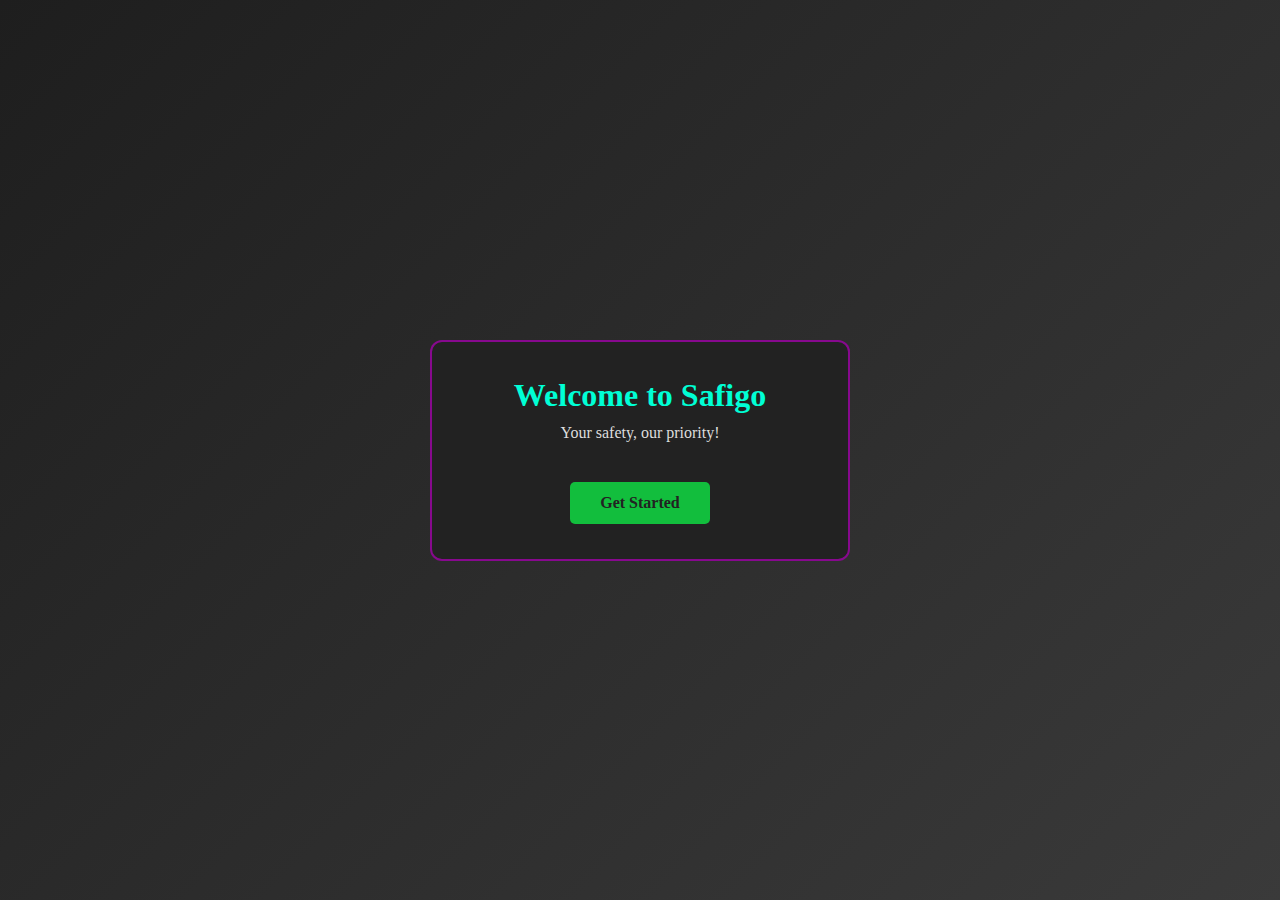
<file: index.html>
<!DOCTYPE html>
<html lang="en">
<head>
    
    <meta charset="UTF-8">
    <meta name="viewport" content="width=device-width, initial-scale=1.0">
    <title>Safigo - Welcome</title>
    <link rel="stylesheet" href="styles.css">
    
</head>
<body>
    <div class="opening-container">
        <div class="welcome-box">
            <h1>Welcome to Safigo</h1>
            <p>Your safety, our priority!</p>
            <!-- <img src="project/safigo.jpg" alt="Women's Safety" class="safety-image"> -->
            <a href="login1.html" class="get-started-btn">Get Started</a>
        </div> 
    </div>
    
</body>
<script type="module" src="api.js"></script>
<script type="module" src="script.js"></script>
<style>
.background {
   background-image:  "project/safigo.jpg";
   background-size: contain;
   background-repeat: no-repeat;
   width: 200px;
   height: 200px;
}
</style>
</html>
</file>
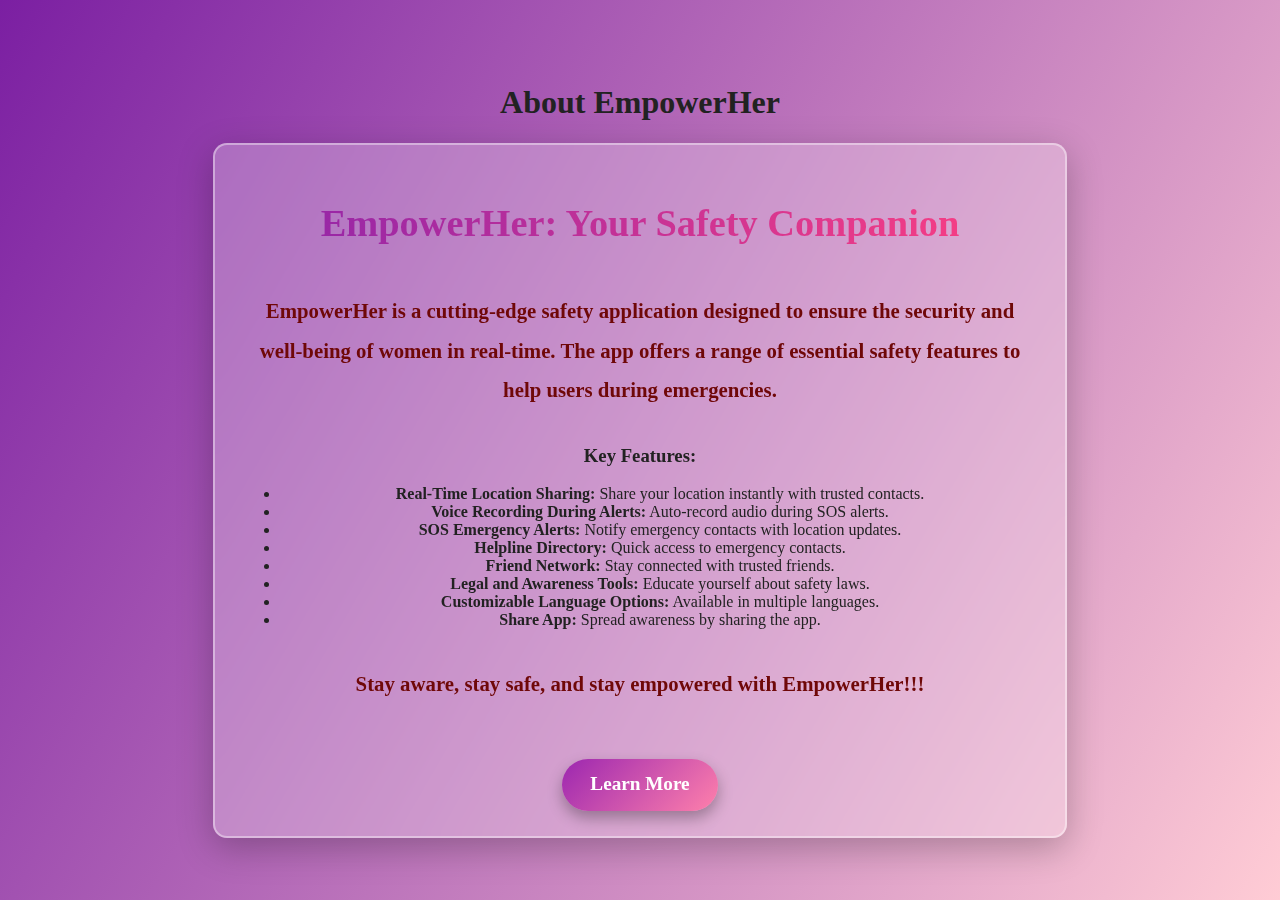
<file: about.html>
<!DOCTYPE html>
<html lang="en">
<head>
    <meta charset="UTF-8">
    <meta name="viewport" content="width=device-width, initial-scale=1.0">
    <title>About Safigo</title>
    <link rel="stylesheet" href="styleforabout.css"> <!-- Link to the external CSS file -->
</head>
<body>

    <!-- Header -->
    <header class="header">
        <h1>About EmpowerHer</h1>
    </header>

    <!-- About Content -->
    <section class="about-container">
        <h2>EmpowerHer: Your Safety Companion</h2>
        <p class="block-text">EmpowerHer is a cutting-edge safety application designed to ensure the security and well-being of women in real-time. The app offers a range of essential safety features to help users during emergencies.</p>

        <h3>Key Features:</h3>
        <ul>
            <li><strong>Real-Time Location Sharing:</strong> Share your location instantly with trusted contacts.</li>
            <li><strong>Voice Recording During Alerts:</strong> Auto-record audio during SOS alerts.</li>
            <li><strong>SOS Emergency Alerts:</strong> Notify emergency contacts with location updates.</li>
            <li><strong>Helpline Directory:</strong> Quick access to emergency contacts.</li>
            <li><strong>Friend Network:</strong> Stay connected with trusted friends.</li>
            <li><strong>Legal and Awareness Tools:</strong> Educate yourself about safety laws.</li>
            <li><strong>Customizable Language Options:</strong> Available in multiple languages.</li>
            <li><strong>Share App:</strong> Spread awareness by sharing the app.</li>
        </ul>

        <p class="block-text"><strong>Stay aware, stay safe, and stay empowered with EmpowerHer!!!</strong></p>

        <button class="button">Learn More</button>
    </section>

  

</body>
</html>
</file>
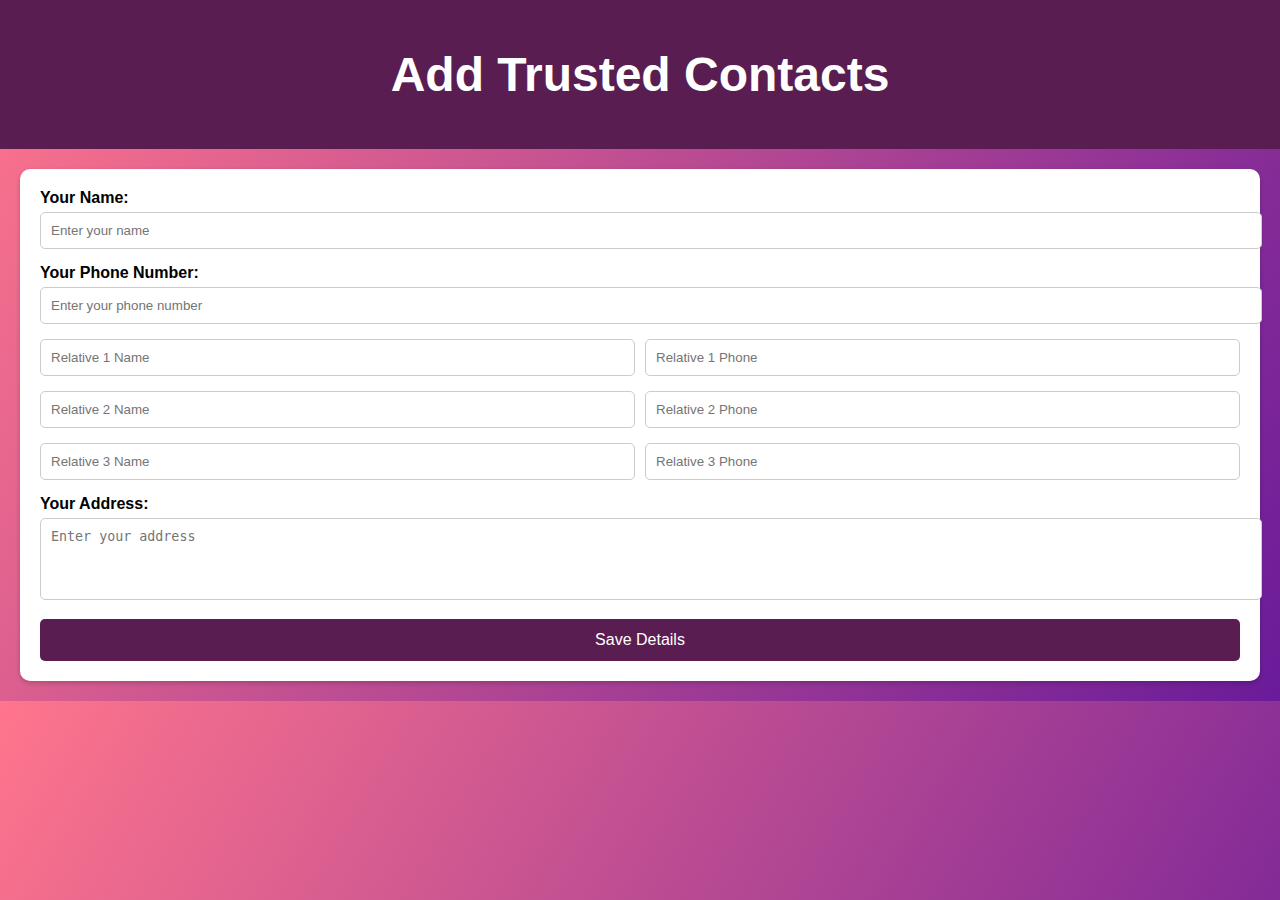
<file: addcontact.html>
<!DOCTYPE html>
<html lang="en">
<head>
    <meta charset="UTF-8">
    <meta name="viewport" content="width=device-width, initial-scale=1.0">
    <title>Safigo - Add Trusted Contacts</title>
    <link rel="stylesheet" href="styleformain.css">
    <style>
        body {
            font-family: Arial, sans-serif;
            margin: 0;
            padding: 0;
            background-color: #f8f8f8;
        }

        .header {
            background: #5a1d51;
            color: white;
            padding: 15px;
            text-align: center;
        }

        .container {
            padding: 20px;
        }

        form {
            background: white;
            padding: 20px;
            border-radius: 10px;
            box-shadow: 0px 2px 5px rgba(0, 0, 0, 0.2);
        }

        label {
            display: block;
            margin-bottom: 5px;
            font-weight: bold;
        }

        input, textarea {
            width: 100%;
            padding: 10px;
            margin-bottom: 15px;
            border: 1px solid #ccc;
            border-radius: 5px;
        }

        .relative-group {
            display: flex;
            gap: 10px;
        }

        .relative-group input {
            flex: 1;
        }

        textarea {
            resize: none;
        }

        button {
            width: 100%;
            padding: 12px;
            background-color: #5a1d51;
            color: white;
            border: none;
            border-radius: 5px;
            font-size: 16px;
            cursor: pointer;
        }

        button:hover {
            background-color: #471240;
        }
    </style>
</head>
<body>

    <!-- Header -->
    <div class="header">
        <h1>Add Trusted Contacts</h1>
    </div>

    <!-- Form Section -->
    <div class="container">
        <form id="friendsForm" autocomplete="off" onsubmit="saveDetails(event)">
            <label for="userName">Your Name:</label>
            <input type="text" id="userName" placeholder="Enter your name" required>

            <label for="userPhone">Your Phone Number:</label>
            <input type="tel" id="userPhone" placeholder="Enter your phone number" required>

            <!-- Relative 1 -->
            <div class="relative-group">
                <input type="text" id="relative1" placeholder="Relative 1 Name" required>
                <input type="tel" id="relative1Phone" placeholder="Relative 1 Phone" required>
            </div>

            <!-- Relative 2 -->
            <div class="relative-group">
                <input type="text" id="relative2" placeholder="Relative 2 Name" required>
                <input type="tel" id="relative2Phone" placeholder="Relative 2 Phone" required>
            </div>

            <!-- Relative 3 -->
            <div class="relative-group">
                <input type="text" id="relative3" placeholder="Relative 3 Name" required>
                <input type="tel" id="relative3Phone" placeholder="Relative 3 Phone" required>
            </div>

            <!-- Address -->
            <label for="address">Your Address:</label>
            <textarea id="address" rows="4" placeholder="Enter your address" required></textarea>

            <button type="submit">Save Details</button>
        </form>
    </div>

    <script>
        function saveDetails(event) {
            event.preventDefault();

            // Get form values
            const userName = document.getElementById('userName').value.trim();
            const userPhone = document.getElementById('userPhone').value.trim();
            const address = document.getElementById('address').value.trim();

            if (!userName || !userPhone || !address) {
                alert("Please fill in all details.");
                return;
            }

            // Collect relatives' data
            let relatives = [];
            for (let i = 1; i <= 3; i++) {
                const name = document.getElementById(`relative${i}`).value.trim();
                const phone = document.getElementById(`relative${i}Phone`).value.trim();

                if (name && phone) {
                    relatives.push({ name, phone });
                }
            }

            // Save all details in localStorage
            let friends = JSON.parse(localStorage.getItem("friends")) || [];

            let newEntry = {
                userName,
                userPhone,
                relatives,
                address
            };

            friends.push(newEntry);
            localStorage.setItem("friends", JSON.stringify(friends));

            alert("Details saved successfully!");
            window.location.href = "friends.html"; // Redirect to Friends List Page
        }
    </script>

</body>
</html>
</file>
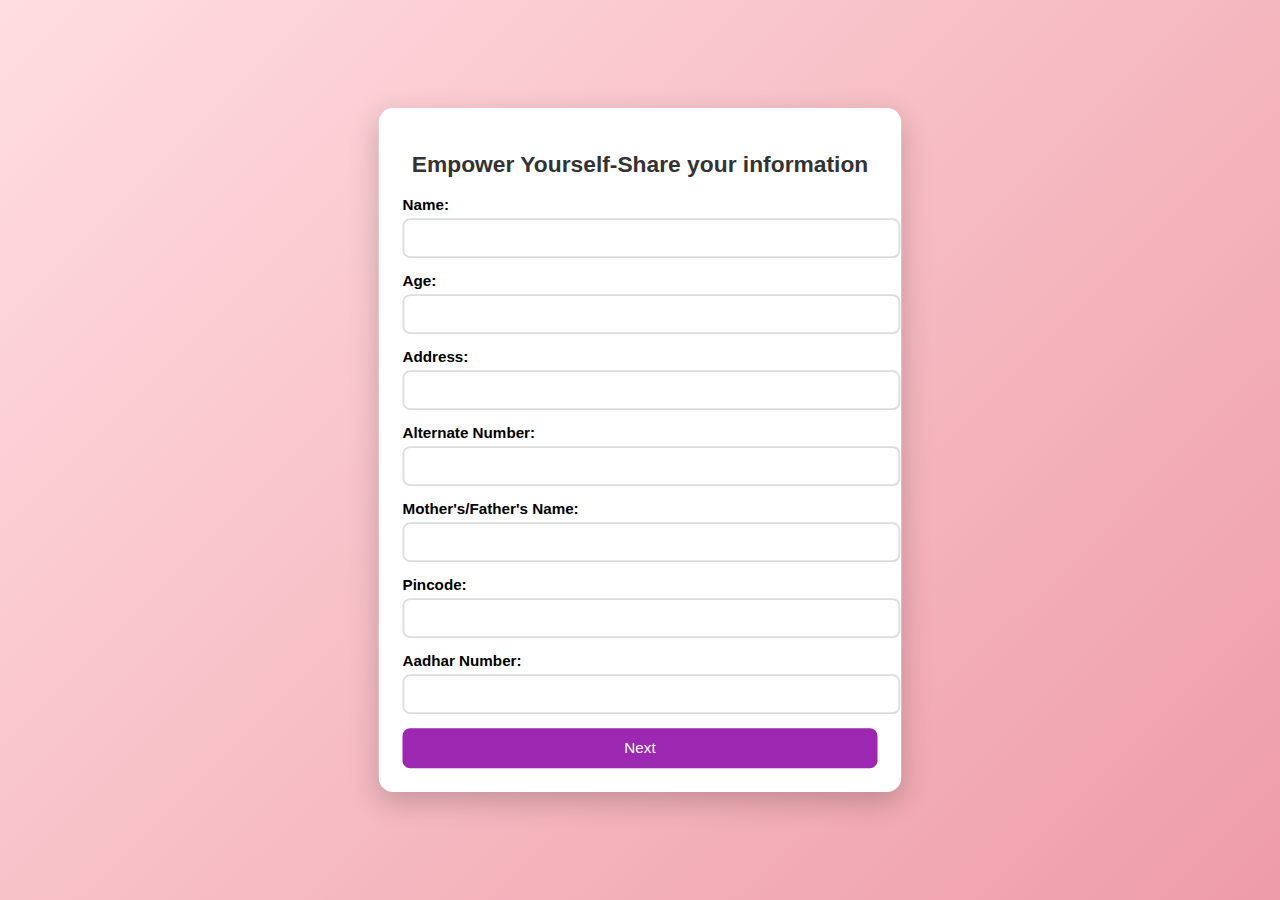
<file: details.html>
<!DOCTYPE html>
<html lang="en">
<head>
    <meta charset="UTF-8">
    <meta name="viewport" content="width=device-width, initial-scale=1.0">
    <title>Details - Safigo</title>
    <style>
        /* Styling for Details Page */
        body {
            background: linear-gradient(135deg, #ffdde1, #ee9ca7);
            display: flex;
            justify-content: center;
            align-items: center;
            height: 100vh;
            font-family: Arial, sans-serif;
            margin: 0;
        }

        .details-container {
            background: white;
            padding: 25px;
            border-radius: 15px;
            box-shadow: 0 10px 30px rgba(0, 0, 0, 0.2);
            width: 100%;
            max-width: 500px; /* Ensures proper alignment */
            animation: fadeIn 1s ease-in-out;
            transform: scale(0.95);
            transition: transform 0.3s ease-in-out;
        }

        .details-container:hover {
            transform: scale(1);
        }

        @keyframes fadeIn {
            from {
                opacity: 0;
                transform: translateY(-20px);
            }
            to {
                opacity: 1;
                transform: translateY(0);
            }
        }

        h2 {
            text-align: center;
            color: #333;
            margin-bottom: 20px;
        }

        .form-group {
            margin-bottom: 15px;
        }

        label {
            display: block;
            font-weight: bold;
            margin-bottom: 5px;
        }

        input {
            width: 100%;
            padding: 10px; /* Improved input field spacing */
            border: 2px solid #ddd;
            border-radius: 8px; /* Adds rounded corners */
            font-size: 16px;
            transition: 0.3s;
        }

        input:focus {
            border-color: #ee9ca7;
            box-shadow: 0 0 8px rgba(238, 156, 167, 0.5);
        }

        .submit-btn {
            width: 100%;
            background-color: #9c27b0; /* Violet shade matching the Register button */
            color: white;
            padding: 12px;
            border: none;
            border-radius: 8px;
            cursor: pointer;
            font-size: 16px;
            transition: 0.3s;
            position: relative;
            overflow: hidden;
        }

        .submit-btn:hover {
            background-color: #541b6d; /* Darker shade for hover effect */
        }

        .submit-btn::after {
            content: '';
            position: absolute;
            width: 100%;
            height: 100%;
            background: rgba(255, 255, 255, 0.2);
            top: 0;
            left: -100%;
            transition: 0.5s;
        }

        .submit-btn:hover::after {
            left: 100%;
        }

        /* Responsive Design */
        @media (max-width: 768px) {
            .details-container {
                padding: 20px;
            }

            input {
                font-size: 14px; /* Adjusts font size for smaller screens */
            }
        }
    </style>
</head>
<body>
    <div class="details-container">
        <h2>Empower Yourself-Share your information</h2>
        <form action="main.html" method="post">
            <div class="form-group">
                <label for="name">Name:</label>
                <input type="text" id="name" name="name" required>
            </div>
            <div class="form-group">
                <label for="age">Age:</label>
                <input type="number" id="age" name="age" required>
            </div>
            <div class="form-group">
                <label for="address">Address:</label>
                <input type="text" id="address" name="address" required>
            </div>
            <div class="form-group">
                <label for="alt-number">Alternate Number:</label>
                <input type="tel" id="alt-number" name="alt-number" required>
            </div>
            <div class="form-group">
                <label for="parent-name">Mother's/Father's Name:</label>
                <input type="text" id="parent-name" name="parent-name" required>
            </div>
            <div class="form-group">
                <label for="pincode">Pincode:</label>
                <input type="text" id="pincode" name="pincode" required>
            </div>
            <div class="form-group">
                <label for="aadhar">Aadhar Number:</label>
                <input type="text" id="aadhar" name="aadhar" required>
            </div>
            <button type="submit" class="submit-btn">Next</button>
        </form>
    </div>
</body>
</html>
</file>
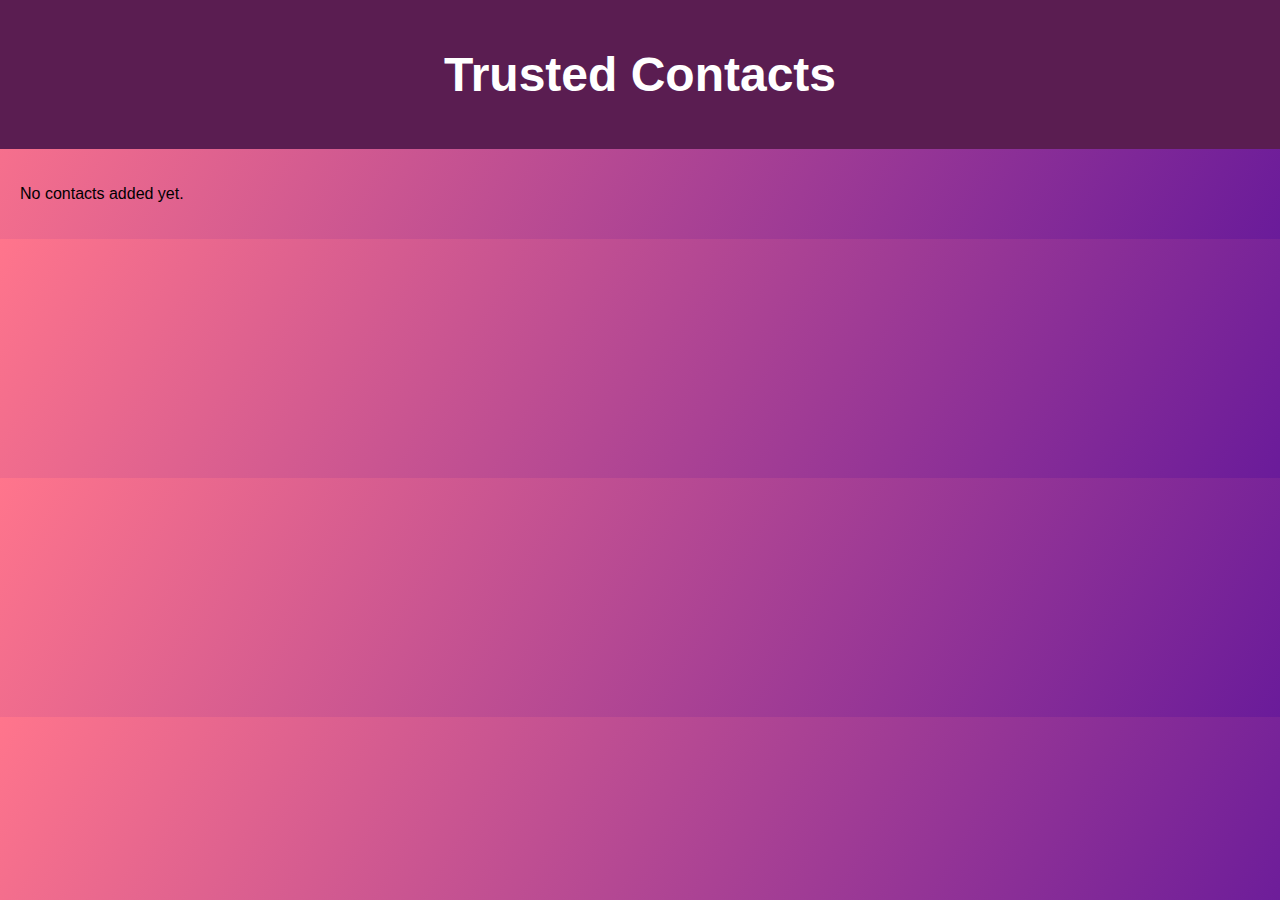
<file: friends.html>
<!DOCTYPE html>
<html lang="en">
<head>
    <meta charset="UTF-8">
    <meta name="viewport" content="width=device-width, initial-scale=1.0">
    <title>Safigo - Trusted Contacts</title>
    <link rel="stylesheet" href="styleformain.css">
    <style>
        body {
            font-family: Arial, sans-serif;
            margin: 0;
            padding: 0;
            background-color: #f8f8f8;
        }

        .header {
            background: #5a1d51;
            color: white;
            padding: 15px;
            text-align: center;
        }

        .container {
            padding: 20px;
        }

        .contact-card {
            background: white;
            padding: 15px;
            border-radius: 10px;
            margin-bottom: 10px;
            box-shadow: 0px 2px 5px rgba(0, 0, 0, 0.2);
        }
    </style>
</head>
<body>

    <div class="header">
        <h1>Trusted Contacts</h1>
    </div>

    <div class="container" id="contactsList">
        <p>Loading contacts...</p>
    </div>

    <script>
        function loadContacts() {
            let friends = JSON.parse(localStorage.getItem("friends")) || [];

            let contactsList = document.getElementById("contactsList");
            contactsList.innerHTML = "";

            if (friends.length === 0) {
                contactsList.innerHTML = "<p>No contacts added yet.</p>";
                return;
            }

            friends.forEach((friend, index) => {
                let contactCard = document.createElement("div");
                contactCard.classList.add("contact-card");
                contactCard.innerHTML = `
                    <h3>${friend.userName}</h3>
                    <p><strong>Phone:</strong> ${friend.userPhone}</p>
                    <p><strong>Address:</strong> ${friend.address}</p>
                    <h4>Relatives:</h4>
                    <ul>
                        ${friend.relatives.map(rel => `<li>${rel.name} - ${rel.phone}</li>`).join("")}
                    </ul>
                `;
                contactsList.appendChild(contactCard);
            });
        }

        window.onload = loadContacts;
    </script>

</body>
</html>
</file>
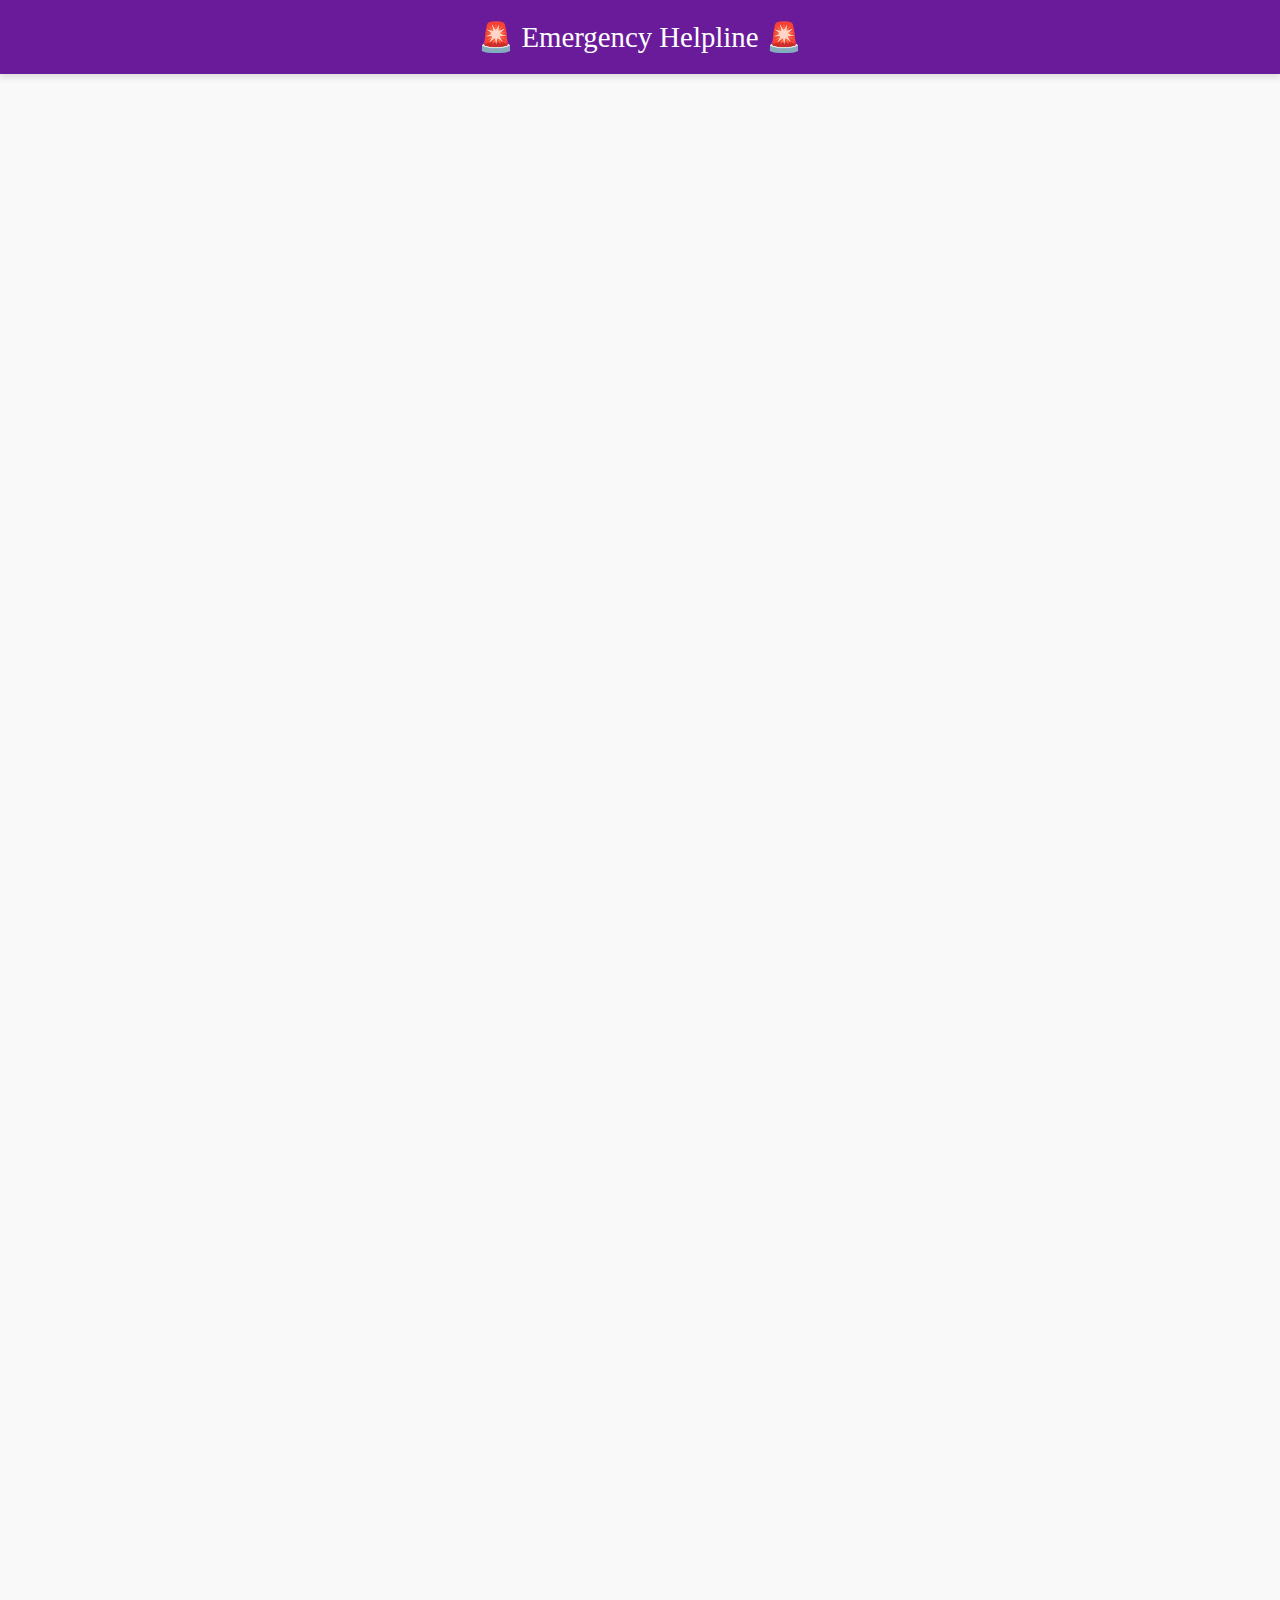
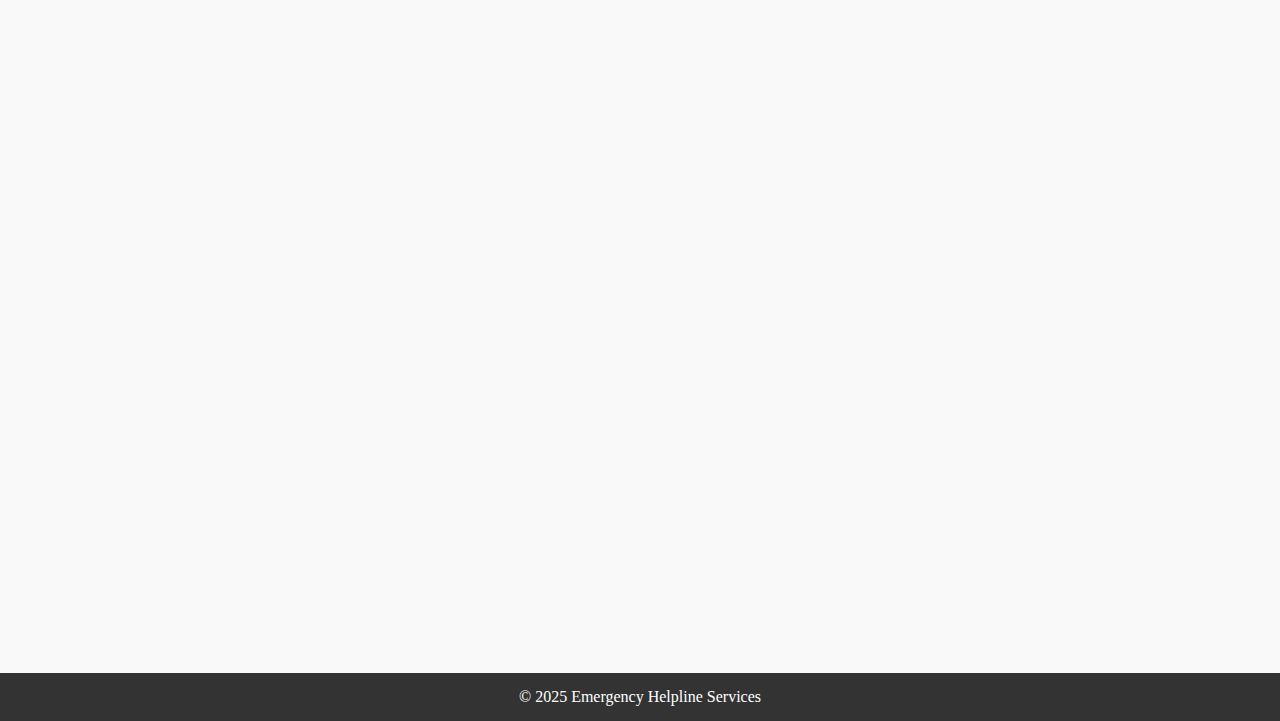
<file: helpline.html>
<!DOCTYPE html>
<html lang="en">
<head>
    <meta charset="UTF-8">
    <meta name="viewport" content="width=device-width, initial-scale=1.0">
    <title>Emergency Helpline</title>
    <link rel="stylesheet" href="stylesforhelpline.css">
</head>
<body>

    <div class="header">🚨 Emergency Helpline 🚨</div>

    <div class="helpline-container">
        <div class="helpline-card">
            <h2 class="helpline-title">💻 Cyber Crime Helpline</h2>
            <p class="helpline-description">Call **1930** to report cybercrime, online harassment, or fraud.</p>
            <a href="tel:1930" class="call-button">Call Now</a>
        </div>

        <div class="helpline-card">
            <h2 class="helpline-title">🚔 Tamil Nadu Police Helpline</h2>
            <p class="helpline-description">Call **112** for immediate police assistance in Tamil Nadu.</p>
            <a href="tel:112" class="call-button">Call Now</a>
        </div>

        <div class="helpline-card">
            <h2 class="helpline-title">🚺 Women Safety Helpline</h2>
            <p class="helpline-description">Call **181** for support in cases of violence or harassment.</p>
            <a href="tel:181" class="call-button">Call Now</a>
        </div>

        <div class="helpline-card">
            <h2 class="helpline-title">👶 Child Helpline</h2>
            <p class="helpline-description">Call **1098** for assistance and protection of children in distress.</p>
            <a href="tel:1098" class="call-button">Call Now</a>
        </div>

        <div class="helpline-card">
            <h2 class="helpline-title">👮 Women Police Helpline</h2>
            <p class="helpline-description">Call **1253** to connect with Tamil Nadu Women Police.</p>
            <a href="tel:1253" class="call-button">Call Now</a>
        </div>

        <div class="helpline-card">
            <h2 class="helpline-title">📞 Women Rights Helpline</h2>
            <p class="helpline-description">Call **044-28592652** for the Tamil Nadu State Commission for Women.</p>
            <a href="tel:04428592652" class="call-button">Call Now</a>
        </div>

        <div class="helpline-card">
            <h2 class="helpline-title">🌙 Night Safety Helpline</h2>
            <p class="helpline-description">Call **112** for night-time safety assistance for women travelers.</p>
            <a href="tel:112" class="call-button">Call Now</a>
        </div>

        <div class="helpline-card">
            <h2 class="helpline-title">👴 Senior Citizen Helpline</h2>
            <p class="helpline-description">Call **14567** for safety and emergency support for senior citizens.</p>
            <a href="tel:14567" class="call-button">Call Now</a>
        </div>

        <div class="helpline-card">
            <h2 class="helpline-title">⚖️ Legal Aid Helpline</h2>
            <p class="helpline-description">Call **15100** for free legal aid and advice in Tamil Nadu.</p>
            <a href="tel:15100" class="call-button">Call Now</a>
        </div>

        <div class="helpline-card">
            <h2 class="helpline-title">🇮🇳 All-India Women Helpline</h2>
            <p class="helpline-description">Call **1091** for women safety concerns nationwide.</p>
            <a href="tel:1091" class="call-button">Call Now</a>
        </div>
    </div>

    <div class="footer">
        &copy; 2025 Emergency Helpline Services
    </div>

</body>
</html>
</file>
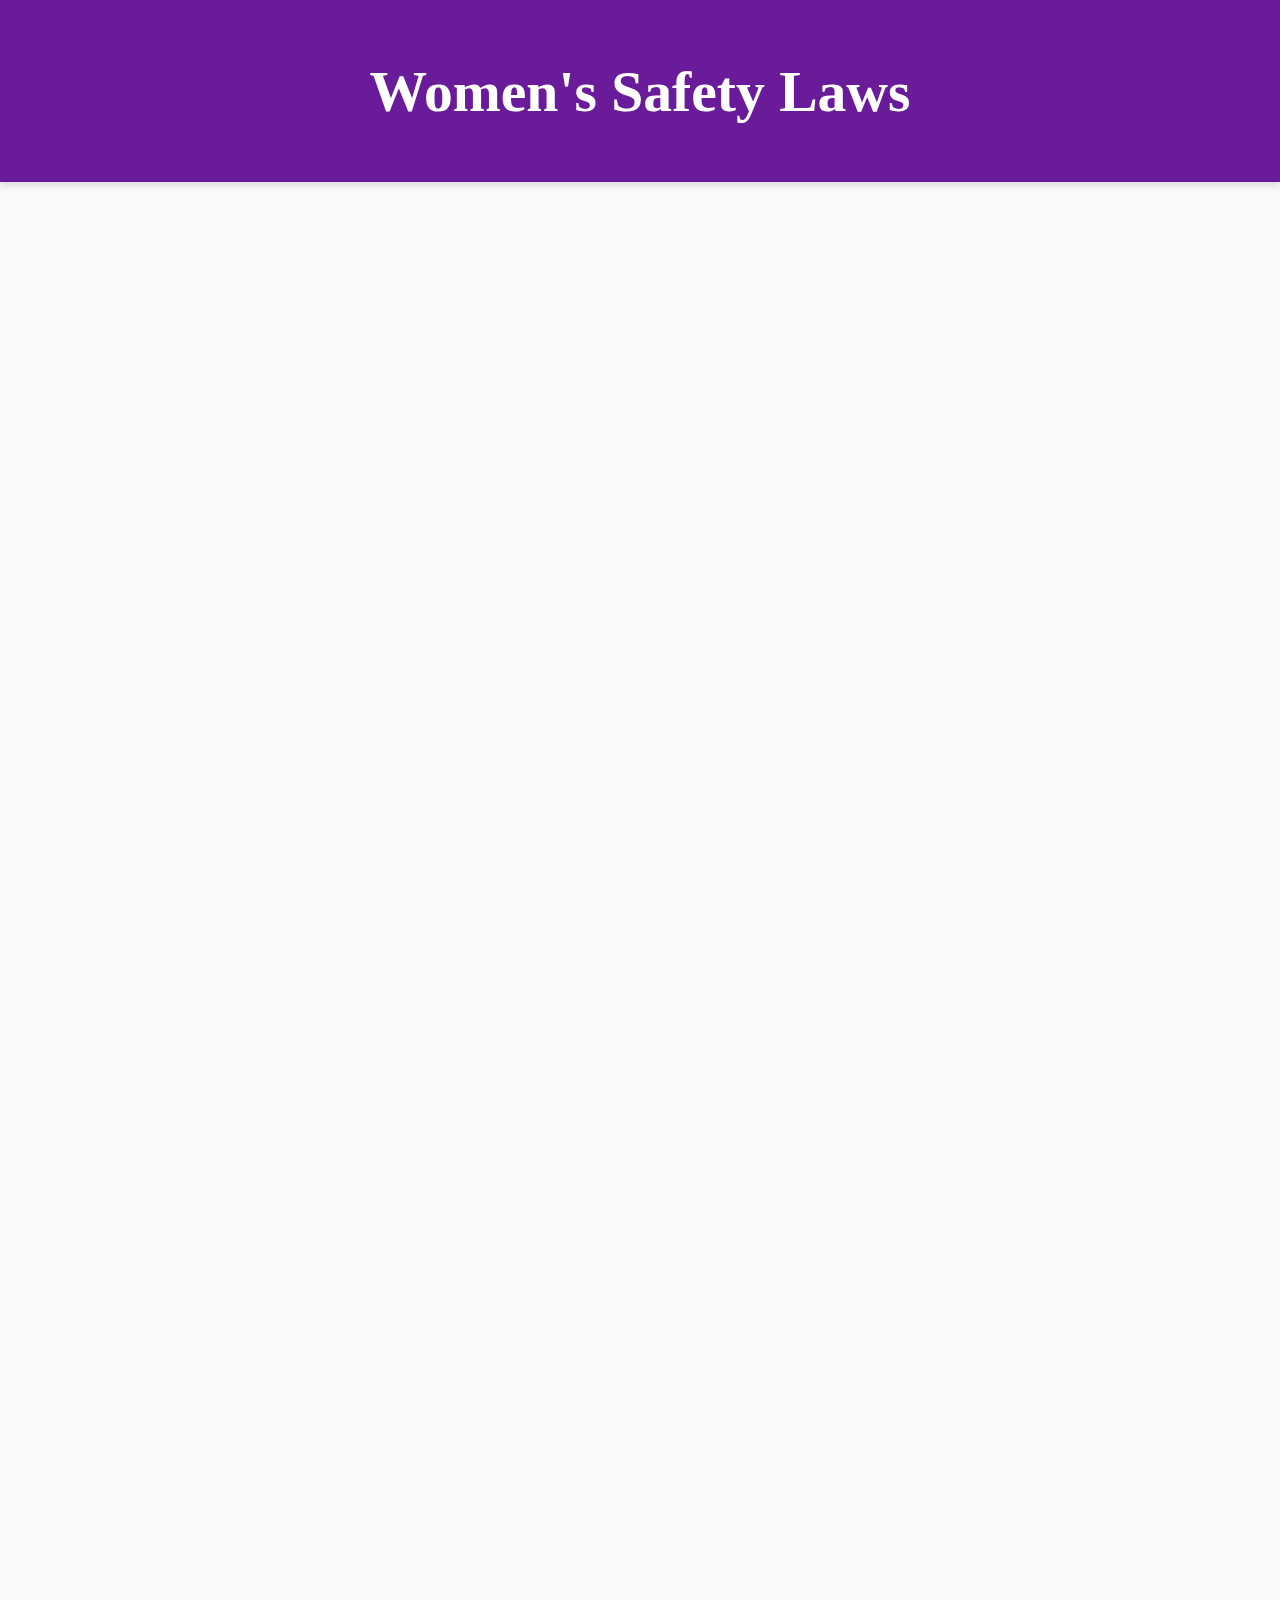
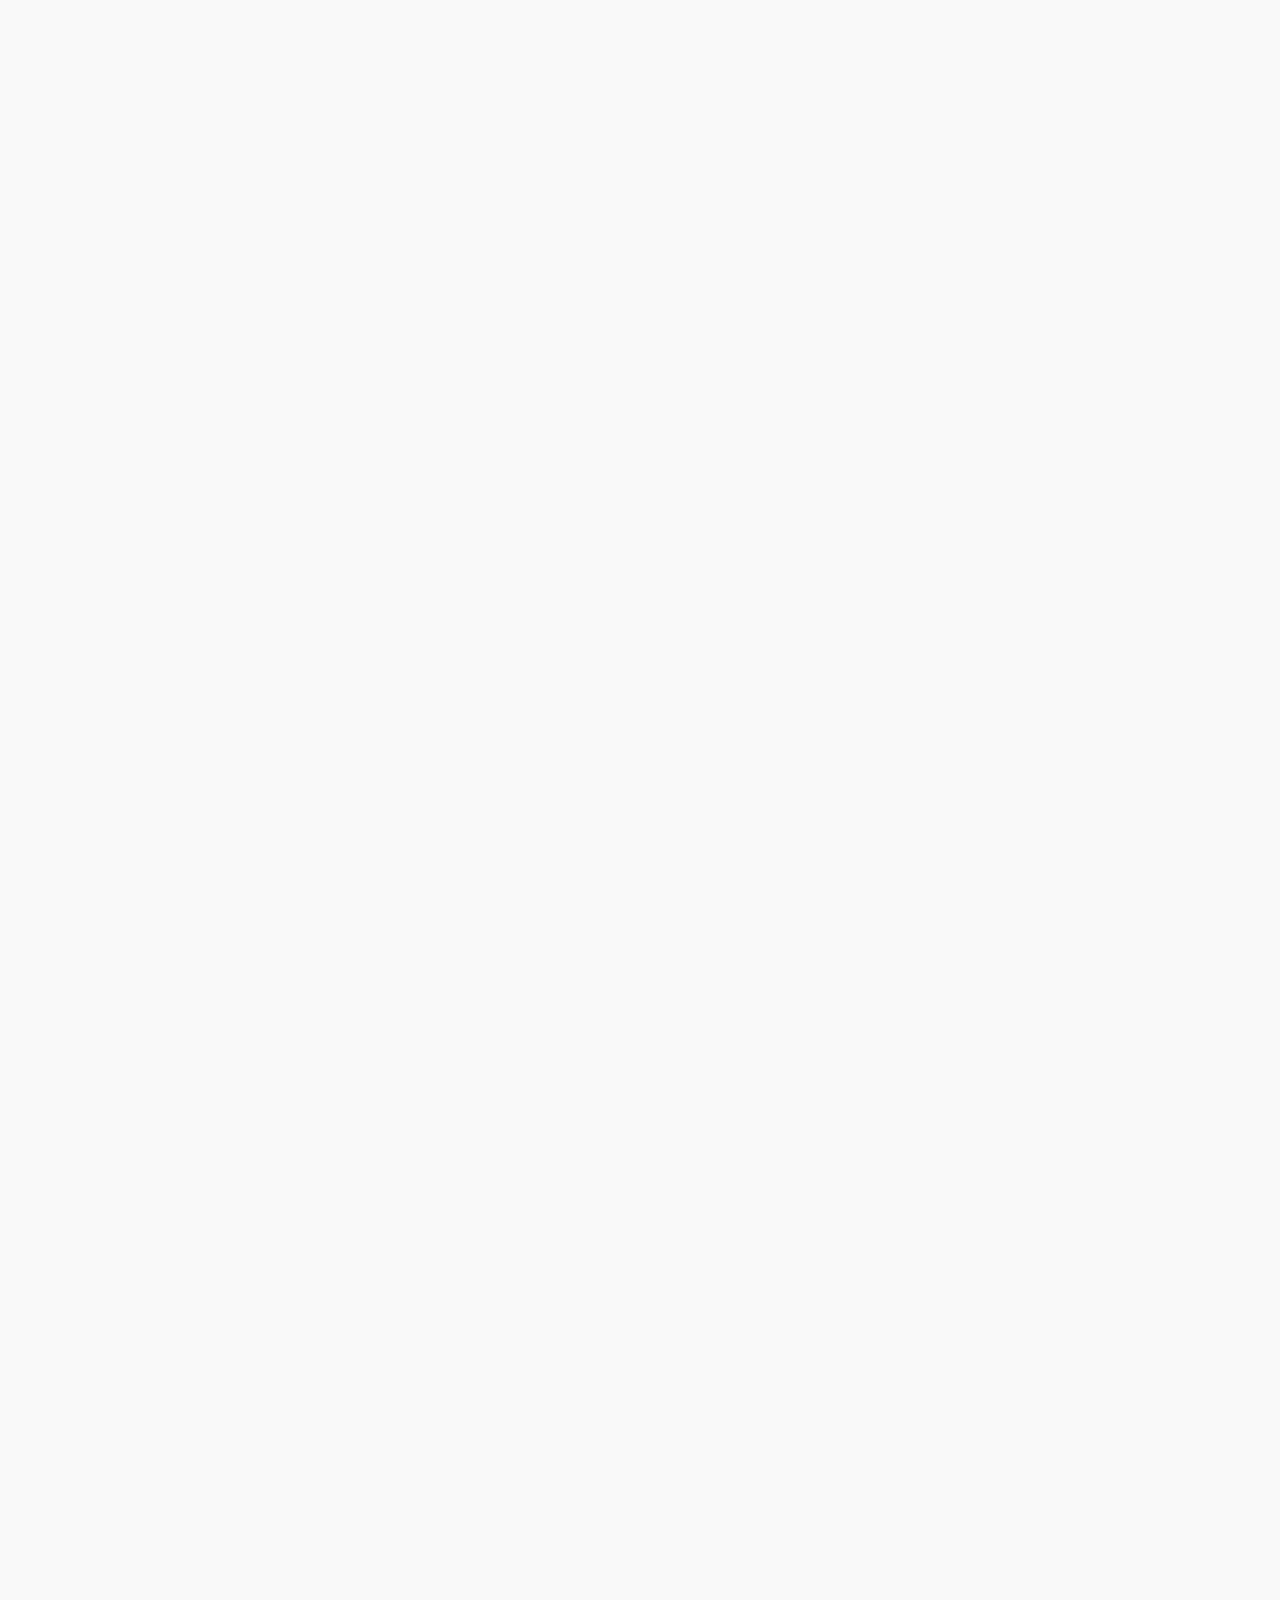
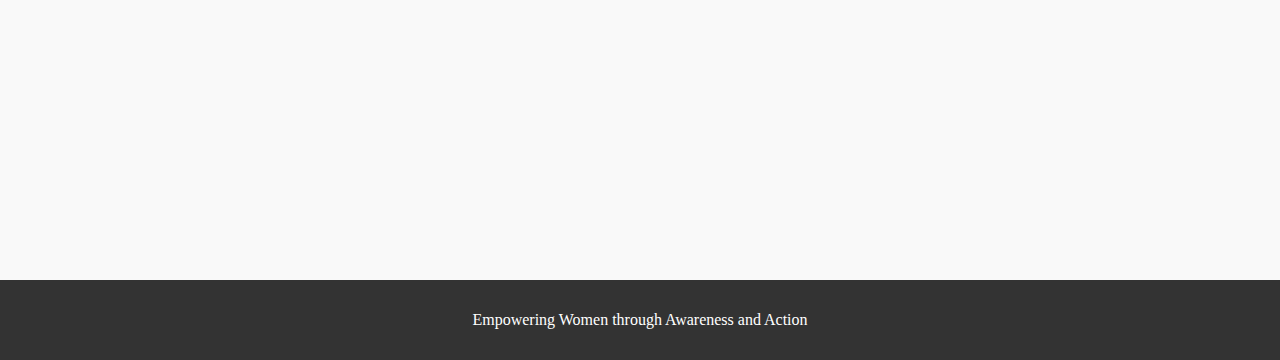
<file: laws.html>
<!DOCTYPE html>
<html lang="en">
<head>
    <meta charset="UTF-8">
    <meta name="viewport" content="width=device-width, initial-scale=1.0">
    <title>Women's Safety Laws</title>
    <link rel="stylesheet" href="stylesforlaw.css">
</head>
<body>
    <header class="header">
        <h1>Women's Safety Laws</h1>
    </header>

    <section class="laws-container">
        <div class="law-card">
            <h2 class="law-title">1. Protection of Women from Domestic Violence Act (2005)</h2>
            <p class="law-description">This law protects women from abuse at home. It ensures women can get protection orders. They have the right to stay safe in their homes.</p>
        </div>
        <div class="law-card">
            <h2 class="law-title">2. Sexual Harassment of Women at Workplace Act (2013)</h2>
            <p class="law-description">This law prevents sexual harassment at work. It ensures a safe environment for women. Complaints are taken seriously by authorities.</p>
        </div>
        <div class="law-card">
            <h2 class="law-title">3. Dowry Prohibition Act (1961)</h2>
            <p class="law-description">This law bans giving or taking dowry. It protects women from dowry harassment. Offenders face legal punishment.</p>
        </div>
        <div class="law-card">
            <h2 class="law-title">4. Immoral Traffic (Prevention) Act (1956)</h2>
            <p class="law-description">This law prevents trafficking of women. It rescues victims and punishes traffickers. Women are protected from exploitation.</p>
        </div>
        <div class="law-card">
            <h2 class="law-title">5. Maternity Benefit Act (1961)</h2>
            <p class="law-description">This law ensures paid leave during pregnancy. Women can focus on their health and baby. Employers cannot dismiss them during this time.</p>
        </div>
        <div class="law-card">
            <h2 class="law-title">6. Equal Remuneration Act (1976)</h2>
            <p class="law-description">This law ensures women get equal pay as men. Both genders must be paid equally for the same work. Discrimination is prohibited.</p>
        </div>
        <div class="law-card">
            <h2 class="law-title">7. Medical Termination of Pregnancy Act (1971)</h2>
            <p class="law-description">This law allows women to terminate pregnancies safely. It ensures legal and safe abortion. Women can make decisions about their bodies.</p>
        </div>
        <div class="law-card">
            <h2 class="law-title">8. Indecent Representation of Women Act (1986)</h2>
            <p class="law-description">This law bans showing women in a disrespectful way in media. It protects their dignity. Violators are punished by law.</p>
        </div>
        <div class="law-card">
            <h2 class="law-title">9. Prohibition of Child Marriage Act (2006)</h2>
            <p class="law-description">This law prevents marriage of girls below 18 years. It protects young girls from early marriages. Violators face strict penalties.</p>
        </div>
        <div class="law-card">
            <h2 class="law-title">10. Pre-Conception and Pre-Natal Diagnostics Act (1994)</h2>
            <p class="law-description">This law bans sex-selective abortions. It protects unborn girls from discrimination. Healthcare providers must follow strict rules.</p>
        </div>
        <div class="law-card">
            <h2 class="law-title">11. Commission of Sati (Prevention) Act (1987)</h2>
            <p class="law-description">This law bans the practice of sati. It punishes those promoting or forcing it. Women’s lives are protected by this law.</p>
        </div>
        <div class="law-card">
            <h2 class="law-title">12. Hindu Succession Act (2005 Amendment)</h2>
            <p class="law-description">This amendment gives daughters equal rights to inherit property. It ensures fairness in family property distribution. Daughters are treated equally as sons.</p>
        </div>
        <div class="law-card">
            <h2 class="law-title">13. Sexual Offences under IPC (Section 375 & 376)</h2>
            <p class="law-description">This law defines and punishes rape. It ensures women’s safety from sexual violence. Offenders face strict punishments under IPC.</p>
        </div>
        <div class="law-card">
            <h2 class="law-title">14. Stalking and Voyeurism (Section 354D IPC)</h2>
            <p class="law-description">This section punishes stalking and spying on women. It ensures women can report such acts. Violators face serious consequences.</p>
        </div>
        <div class="law-card">
            <h2 class="law-title">15. Cyber Harassment Laws</h2>
            <p class="law-description">Cyber laws protect women from online abuse. They address trolling, blackmail, and stalking. Women can report such crimes easily.</p>
        </div>
        <div class="law-card">
            <h2 class="law-title">16. Acid Attack Laws (Section 326A IPC)</h2>
            <p class="law-description">This law punishes acid attackers severely. It ensures victims get financial and medical help. Acid sales are also regulated strictly.</p>
        </div>
        <div class="law-card">
            <h2 class="law-title">17. Child Labor Prohibition Act (1986)</h2>
            <p class="law-description">This law bans employment of young girls in hazardous jobs. It protects them from exploitation. Education is promoted instead.</p>
        </div>
        <div class="law-card">
            <h2 class="law-title">18. Protection of Children from Sexual Offences Act (POCSO, 2012)</h2>
            <p class="law-description">This law protects girls under 18 from abuse. It ensures strict punishment for offenders. Children are given justice swiftly.</p>
        </div>
        <div class="law-card">
            <h2 class="law-title">19. Women’s Reservation in Panchayats</h2>
            <p class="law-description">This law reserves 33% seats for women in panchayats. It encourages women to take leadership roles. Their participation in governance increases.</p>
        </div>
        <div class="law-card">
            <h2 class="law-title">20. Protection of Women Against Acid Attack (Rules 2013)</h2>
            <p class="law-description">These rules prevent acid attacks. Victims receive free treatment and rehabilitation. It controls acid sales to reduce crimes.</p>
        </div>
    </section>

    <footer class="footer">
        <p>Empowering Women through Awareness and Action</p>
    </footer>
</body>
</html>
</file>
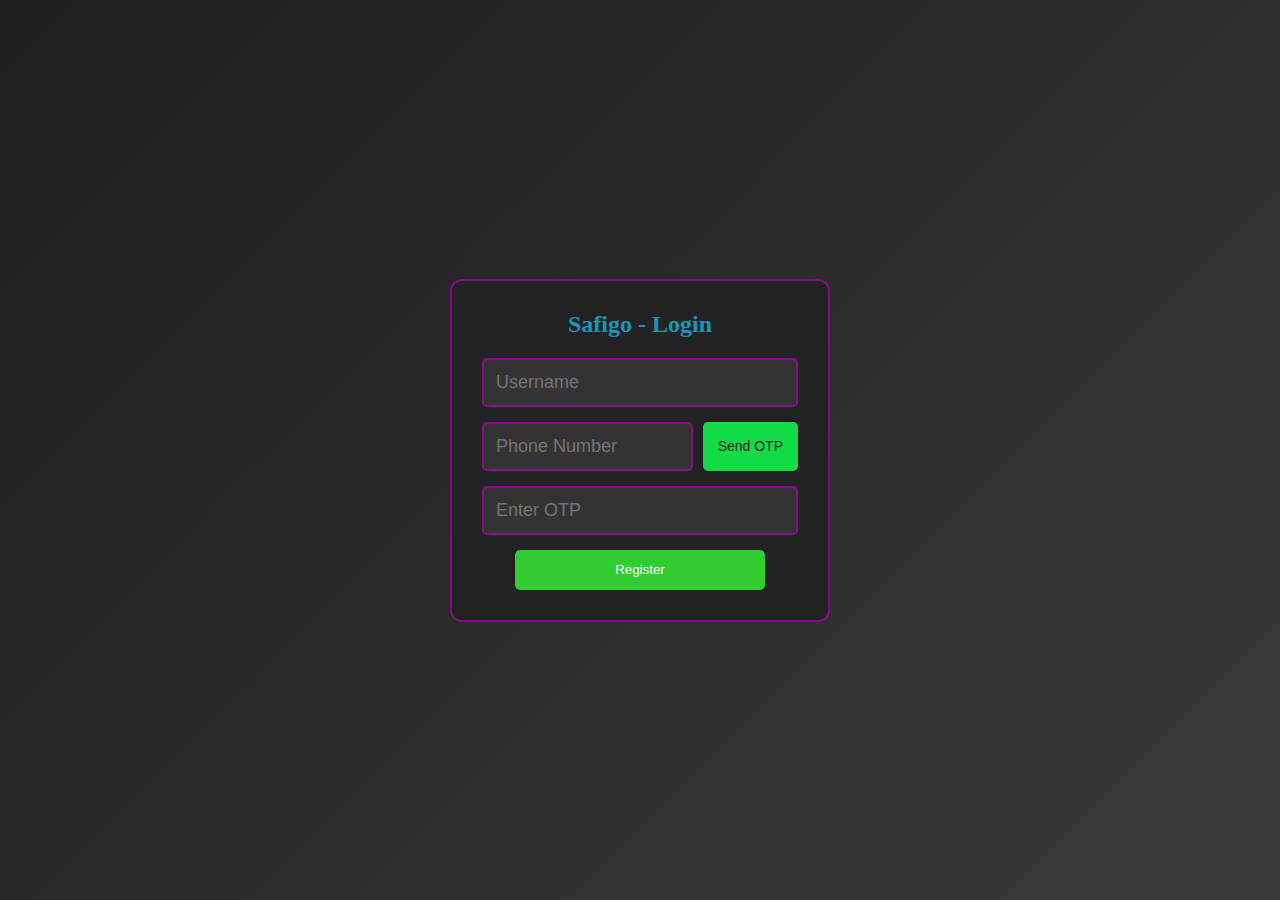
<file: login1.html>
<!DOCTYPE html>
<html lang="en">
<head>
    <meta charset="UTF-8">
    <meta name="viewport" content="width=device-width, initial-scale=1.0">
    <title>Login - Safigo</title>
    <link rel="stylesheet" href="styles.css">
    <script type="module" src="api.js"></script>
    
</head>
<body>
    <div class="login-container">
        <div class="login-box">
            <h2>Safigo - Login</h2>
            <form id="loginForm" onsubmit="handleLogin(event)" autocomplete="off">
                <div class="textbox">
                    <input type="text" id="username" placeholder="Username" required autocomplete="off" oninput="validateUsername(this)">
                </div>
                <div class="textbox">
                    <input type="text" id="phone" placeholder="Phone Number" required autocomplete="off" oninput="validatePhone(this)">
                    <button type="button" id="sendOtpBtn">Send OTP</button>
                </div>
                <div class="textbox">
                    <input type="text" id="otp" placeholder="Enter OTP" required disabled>
                </div>
                <button type="submit" id="loginBtn" value="Register" disabled onclick="location.href='main.html'" style="width: 250px; color: white; background-color: #32cd32; height: 40px; border: none; border-radius: 5px; cursor: pointer;">Register</button>
            </form>
        </div>
    </div>

    <script type="module">
        import { sendOTP, verifyOTP } from "./api.js";

        document.addEventListener("DOMContentLoaded", () => {
            localStorage.clear();
        });

        function validateUsername(input) {
            input.value = input.value.replace(/[^a-zA-Z\s]/g, '');
        }

        function validatePhone(input) {
            input.value = input.value.replace(/\D/g, '').slice(0, 10);
        }

        document.getElementById("sendOtpBtn").addEventListener("click", async () => {
            const username = document.getElementById('username').value.trim();
            const phone = document.getElementById('phone').value.trim();
            const otpInput = document.getElementById('otp');

            if (!username) return alert("Please enter your username.");
            if (!phone || phone.length !== 10) return alert("Please enter a valid 10-digit phone number.");

            const response = await sendOTP(username, phone);
            if (response.success) {
                alert("OTP sent successfully!");
                otpInput.removeAttribute('disabled');
                otpInput.focus();
            } else {
                alert(`Error: ${response.message}`);
            }
        });

        document.getElementById("otp").addEventListener("input", async () => {
            const phone = document.getElementById("phone").value;
            const otpInput = document.getElementById("otp");
            const loginBtn = document.getElementById("loginBtn");
            otpInput.value = otpInput.value.slice(0, 6);

            if (otpInput.value.length === 6) {
                const response = await verifyOTP(phone, otpInput.value);
                if (response.success) {
                    alert("OTP Verified Successfully!");
                    loginBtn.removeAttribute("disabled");
                } else {
                    alert("Invalid OTP. Please try again.");
                    loginBtn.setAttribute("disabled", "true");
                }
            }
        });

        async function handleLogin(event) {
    event.preventDefault();
    const username = document.getElementById('username').value.trim();
    const phone = document.getElementById('phone').value.trim();

    try {
        const response = await fetch("http://localhost:5000/saveUser", {
            method: "POST",
            headers: { "Content-Type": "application/json" },
            body: JSON.stringify({ username, phone })
        });

        const data = await response.json();
        console.log(data); // This should now work

        if (data.success) {
            localStorage.setItem('userName', username);
            localStorage.setItem('userPhone', phone);
            
            alert("Registration successful! Redirecting...");
            
            // Fix 1: Remove loginBtn. from setTimeout and use it correctly
            setTimeout(() => {
                window.location.href = "main.html";
            }, 1000);
            
        } else {
            alert(data.message || "Error registering user.");
        }
        
    } catch (error) {
        console.error("Error:", error);
        alert("Something went wrong! Try again.");
    }
}

// Fix 2: Add event listener to the button
loginBtn.addEventListener('click', handleLogin);
    </script> 


</body>
</html>
<!-- 
<!DOCTYPE html>
<html lang="en">
<head>
    <meta charset="UTF-8">
    <meta name="viewport" content="width=device-width, initial-scale=1.0">
    <title>Login - Empower Her</title>
    <link rel="stylesheet" href="styles.css">
    <script type="module" src="api.js"></script>
</head>
<body>
    <div class="login-container">
        <div class="login-box">
            <h2>Empower Her - Login</h2>
            <form id="loginForm" onsubmit="handleLogin(event)" autocomplete="off">
                <div class="textbox">
                    <input type="text" id="username" placeholder="Username" required autocomplete="off" oninput="validateUsername(this)">
                </div>
                <div class="textbox">
                    <input type="text" id="phone" placeholder="Phone Number" required autocomplete="off" oninput="validatePhone(this)">
                    <button type="button" id="sendOtpBtn">Send OTP</button>
                </div>
                <div class="textbox">
                    <input type="text" id="otp" placeholder="Enter OTP" required disabled>
                </div>
                <button type="submit" id="loginBtn" disabled>Login</button>
            </form>
        </div>
    </div>

    <script type="module">
        import { sendOTP, verifyOTP } from "./api.js";

        document.addEventListener("DOMContentLoaded", () => {
            localStorage.clear();
        });

        function validateUsername(input) {
            input.value = input.value.replace(/[^a-zA-Z\s]/g, '');
        }

        function validatePhone(input) {
            input.value = input.value.replace(/\D/g, '').slice(0, 10);
        }

        document.getElementById("sendOtpBtn").addEventListener("click", async () => {
            const username = document.getElementById('username').value.trim();
            const phone = document.getElementById('phone').value.trim();
            const otpInput = document.getElementById('otp');

            if (!username) return alert("Please enter your username.");
            if (!phone || phone.length !== 10) return alert("Please enter a valid 10-digit phone number.");

            const response = await sendOTP(username, phone);
            if (response.success) {
                alert("OTP sent successfully!");
                otpInput.removeAttribute('disabled');
                otpInput.focus();
            } else {
                alert(`Error: ${response.message}`);
            }
        });

        document.getElementById("otp").addEventListener("input", async () => {
            const phone = document.getElementById("phone").value;
            const otpInput = document.getElementById("otp");
            const loginBtn = document.getElementById("loginBtn");
            otpInput.value = otpInput.value.slice(0, 6);

            if (otpInput.value.length === 6) {
                const response = await verifyOTP(phone, otpInput.value);
                if (response.success) {
                    alert("OTP Verified Successfully!");
                    loginBtn.removeAttribute("disabled");
                } else {
                    alert("Invalid OTP. Please try again.");
                    loginBtn.setAttribute("disabled", "true");
                }
            }
        });

        async function handleLogin(event) {
            event.preventDefault();
            const username = document.getElementById('username').value.trim();
            const phone = document.getElementById('phone').value.trim();

            try {
                const response = await fetch("http://localhost:5000/saveUser", {
                    method: "POST",
                    headers: { "Content-Type": "application/json" },
                    body: JSON.stringify({ username, phone })
                });

                const data = await response.json();
                if (data.success) {
                    localStorage.setItem('userName', username);
                    localStorage.setItem('userPhone', phone);
                    alert("Login successful! Redirecting...");
                    setTimeout(() => {
                        window.location.href = "main.html";
                    }, 1000);
                } else {
                    alert(data.message || "Error logging in.");
                }
            } catch (error) {
                console.error("Error:", error);
                alert("Something went wrong! Try again.");
            }
        }
    </script> 
</body>
</html> -->
</file>
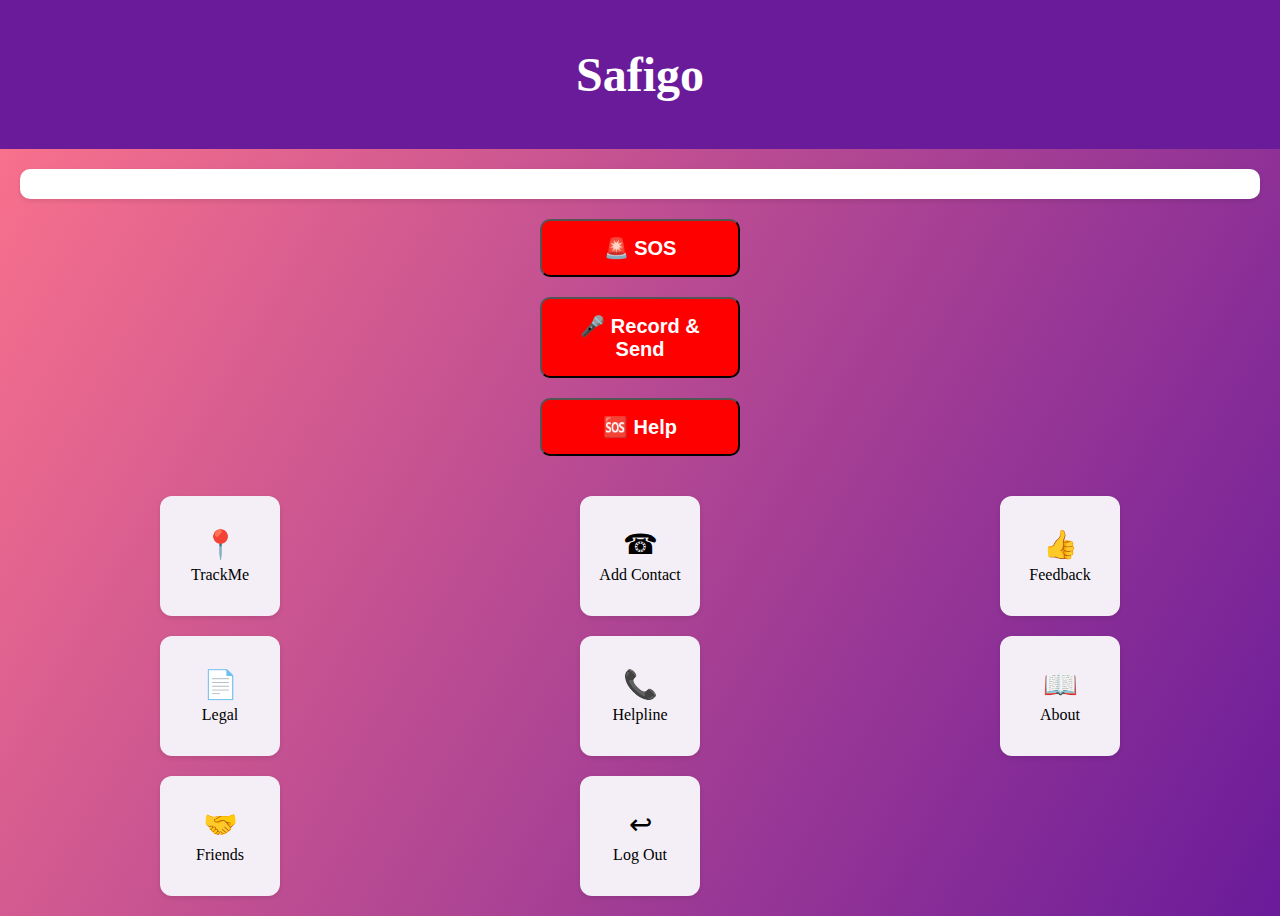
<file: main.html>
<!DOCTYPE html>
<html lang="en">
<head>
    <meta charset="UTF-8">
    <meta name="viewport" content="width=device-width, initial-scale=1.0">
    <title>Safigo - Women's Safety App</title>
    <link rel="stylesheet" href="styleformain.css">
    <style>
        /* Floating Bubble Effect */
        @keyframes float {
            0% { transform: translateY(0) rotate(0deg); opacity: 0.8; }
            50% { opacity: 1; }
            100% { transform: translateY(-100vh) rotate(360deg); opacity: 0; }
        }

        .bubble {
            position: absolute;
            width: 30px;
            height: 30px;
            background: radial-gradient(circle, #ff4081, #6a1b9a);
            opacity: 0.6;
            border-radius: 50%;
            animation: float 6s linear infinite;
        }

        body {
            overflow: hidden;
            position: relative;
        }

        /* SOS Button */
        .sos-button {
            display: block;
            width: 200px;
            margin: 20px auto;
            padding: 15px;
            background: red;
            color: white;
            font-size: 20px;
            text-align: center;
            border-radius: 10px;
            cursor: pointer;
            font-weight: bold;
        }
    </style>
</head>
<body>
    <!-- Bubble Animation Background -->
    <div class="bubbles">
        <div class="bubble"></div>
        <div class="bubble"></div>
        <div class="bubble"></div>
        <div class="bubble"></div>
        <div class="bubble"></div>
        <div class="bubble"></div>
    </div>

    <!-- Header -->
    <header class="header">
        <h1>Safigo</h1>
    </header>

    <!-- Profile Section -->
    <section class="profile-section">
        <div class="profile-container">
            <div class="profile">
                <!-- <div class="profile-pic">👤</div>
                <div class="profile-info">
                    <h2 id="userName">User Name</h2>
                    <p id="userPhone">+91 XXXXX XXXXX</p>
                </div> -->
            </div>
        </div>
    </section>

    <!-- SOS, Record & Help Buttons -->
    <button id="sosButton" class="sos-button">🚨 SOS</button>
    <button id="recordButton" class="sos-button">🎤 Record & Send</button>
    <button id="helpButton" class="sos-button">🆘 Help</button>

    <!-- Options Grid -->
    <section class="options-grid">
        <div class="option big-option" onclick="window.location.href='location.html'">📍<span>TrackMe</span></div>
        <div class="option big-option" onclick="window.location.href='addcontact.html'">☎<span>Add Contact</span></div>
        <div class="option big-option" onclick="window.open('https://forms.gle/PMZR5za2pAv9HrRR8', '_blank')">👍<span>Feedback</span></div>
        <div class="option big-option" onclick="window.location.href='laws.html'">📄<span>Legal</span></div>
        <div class="option big-option" onclick="window.location.href='helpline.html'">📞<span>Helpline</span></div>
        <div class="option big-option" onclick="window.location.href='about.html'">📖<span>About</span></div>
        <div class="option big-option" onclick="window.location.href='friends.html'">🤝<span>Friends</span></div>
        <div class="option big-option" onclick="window.location.href='index.html'">↩<span>Log Out</span></div>
    </section>

    <script>
        window.onload = function () {
            const userName = localStorage.getItem('userName') || "User Name";
            const userPhone = localStorage.getItem('userPhone') || "+91 XXXXX XXXXX";
            document.getElementById('userName').innerText = userName;
            document.getElementById('userPhone').innerText = userPhone;
        };

        // 🚨 SOS Button Logic (Fix: Location Now Works)
        document.getElementById("sosButton").addEventListener("click", function () {
            if (navigator.geolocation) {
                navigator.geolocation.getCurrentPosition(
                    (position) => {
                        let latitude = position.coords.latitude;
                        let longitude = position.coords.longitude;
                        let mapsLink = `https://www.google.com/maps?q=${latitude},${longitude}`;
                        let message = `🚨 *SOS Alert!* 🚨\nI need help! My location:\n${mapsLink}`;
                        sendEmergencyMessage(message);
                    },
                    () => alert("Location access denied! Enable GPS and try again."),
                    { enableHighAccuracy: true, timeout: 10000, maximumAge: 0 }
                );
            } else {
                alert("Geolocation is not supported by your browser.");
            }
        });

        // 🎤 Record & Send Audio via Vocaroo
        let vocarooOpened = false;

        document.getElementById("recordButton").addEventListener("click", function () {
            vocarooOpened = true;
            window.open("https://vocaroo.com/", "_blank");
        });

        // Detect when user returns to the page
        document.addEventListener("visibilitychange", function () {
            if (document.visibilityState === "visible" && vocarooOpened) {
                setTimeout(() => {
                    let vocarooLink = prompt("Paste the Vocaroo audio link:");

                    if (vocarooLink && vocarooLink.startsWith("https://voca.ro/")) {
                        localStorage.setItem("vocarooLink", vocarooLink);
                        alert("Audio link saved! Click 'Help' to send it.");
                        vocarooOpened = false;
                    } else {
                        alert("Invalid Vocaroo link! Make sure it starts with 'https://voca.ro/'");
                    }
                }, 1000);
            }
        });

        // 🔹 Help Button Logic (Sends Saved Audio Link)
        document.getElementById("helpButton").addEventListener("click", function () {
            let vocarooLink = localStorage.getItem("vocarooLink");

            if (!vocarooLink) {
                alert("No saved audio link! Please record and paste it first.");
                return;
            }

            let message = `🚨 *Help Alert!* 🚨\n🎤 Audio Evidence: ${vocarooLink}`;
            sendEmergencyMessage(message);
        });

        function sendEmergencyMessage(message) {
            let friends = JSON.parse(localStorage.getItem("friends")) || [];
            if (friends.length === 0) {
                alert("No trusted contacts found! Please add a contact.");
                return;
            }

            let emergencyContact = friends[0];
            let relatives = emergencyContact?.relatives || [];

            if (relatives.length < 3) {
                alert("At least 3 relatives are required.");
                return;
            }

            relatives.slice(0, 3).forEach((rel) => {
                let phoneNumber = rel.phone.replace(/\s+/g, '');
                let whatsappURL = `https://wa.me/${phoneNumber}?text=${encodeURIComponent(message)}`;
                setTimeout(() => {
                    window.open(whatsappURL, "_blank");
                }, 1000);
            });
        }
    </script>
</body>
</html>
</file>
<file: styleforabout.css>
/* General Styles */
body {
    font-family: 'Georgia', 'Times New Roman', serif; /* Classic serif font */
    margin: 0;
    padding: 0;
    background: linear-gradient(120deg, #7b1fa2, #ffccd5); /* Brighter purple-pink gradient */
    color: #222; /* Darker text for better contrast */
    height: 100vh;
    display: flex;
    flex-direction: column;
    align-items: center;
    justify-content: center;
    overflow-x: hidden;
}

/* About Container */
.about-container {
    width: 95%;
    max-width: 800px;
    text-align: center;
    padding: 25px;
    border-radius: 14px;
    background: rgba(255, 255, 255, 0.25);
    backdrop-filter: blur(10px);
    box-shadow: 0 10px 35px rgba(0, 0, 0, 0.25);
    border: 2px solid rgba(255, 255, 255, 0.4);
    animation: fadeIn 1.5s ease-in-out;
}

/* Heading */
.about-container h2 {
    font-size: 2.4rem;
    font-weight: 800; /* Stronger boldness */
    color: #fff;
    font-family: 'Garamond', serif; /* Classic elegant font */
    background: linear-gradient(90deg, #8e24aa, #ff4081); /* Brighter gradient */
    -webkit-background-clip: text;
    -webkit-text-fill-color: transparent;
    animation: fadeIn 0.8s forwards ease-in-out;
}

/* Block Text */
.block-text {
    font-size: 1.3rem;
    font-weight: 700; /* Stronger text */
    line-height: 1.9;
    color: #6f0808; /* Dark red-brown for better visibility */
    font-family: 'Times New Roman', serif;
    padding: 14px;
}

/* Button */
.button {
    display: inline-block;
    margin-top: 20px;
    padding: 15px 28px;
    font-size: 1.2rem;
    font-weight: 800;
    font-family: 'Georgia', serif;
    color: #fff;
    background: linear-gradient(135deg, #9c27b0, #ff80ab); /* Brighter pink-purple */
    border: none;
    border-radius: 30px;
    cursor: pointer;
    box-shadow: 0 7px 15px rgba(0, 0, 0, 0.3);
    transition: transform 0.3s ease, box-shadow 0.3s ease;
}

.button:hover {
    transform: translateY(-3px);
    box-shadow: 0 10px 20px rgba(0, 0, 0, 0.4);
}

/* Footer */
.footer {
    text-align: center;
    padding: 14px;
    font-size: 1.1rem;
    font-weight: 700;
    font-family: 'Times New Roman', serif;
    color: white;
    width: 100%;
    background: rgba(0, 0, 0, 0.3);
    position: fixed;
    bottom: 0;
}

/* Responsive Styles */
@media (max-width: 768px) {
    .about-container h2 {
        font-size: 2.2rem;
    }

    .block-text {
        font-size: 1.2rem;
    }

    .button {
        font-size: 1.1rem;
        padding: 12px 24px;
    }
}

@media (max-width: 480px) {
    .about-container {
        width: 100%;
        padding: 14px;
    }

    .about-container h2 {
        font-size: 1.9rem;
    }

    .block-text {
        font-size: 1.1rem;
    }

    .button {
        font-size: 1rem;
        padding: 10px 20px;
    }
}

/* Animations */
@keyframes fadeIn {
    0% {
        opacity: 0;
        transform: scale(0.95);
    }
    100% {
        opacity: 1;
        transform: scale(1);
    }
}
</file>
<file: styleformain.css>
/* General Styles */
body {
    font-family: Cambria, Cochin, Georgia, Times, 'Times New Roman', serif;
    margin: 0;
    padding: 0;
    background-color: #f4f4f4;
    position: relative;
    overflow-x: hidden; /* Prevents horizontal scrolling */
    overflow-y: scroll !important; /* Forces vertical scrolling */
    height:auto;
}

/* Floating Bubble Effect */
@keyframes float {
    0% { transform: translateY(0) rotate(0deg); opacity: 0.8; }
    50% { opacity: 1; }
    100% { transform: translateY(-100vh) rotate(360deg); opacity: 0; }
}

.bubble {
    position: absolute;
    width: 30px;
    height: 30px;
    background: radial-gradient(circle, #ff4081, #6a1b9a); /* Pink & Purple Petal Effect */
    opacity: 0.6;
    border-radius: 50%;
    animation: float 6s linear infinite;
}

/* Generate multiple bubbles */
.bubble:nth-child(1) { left: 10%; animation-duration: 7s; }
.bubble:nth-child(2) { left: 25%; width: 25px; height: 25px; animation-duration: 8s; }
.bubble:nth-child(3) { left: 40%; width: 35px; height: 35px; animation-duration: 5s; }
.bubble:nth-child(4) { left: 55%; animation-duration: 6s; }
.bubble:nth-child(5) { left: 70%; width: 28px; height: 28px; animation-duration: 7s; }
.bubble:nth-child(6) { left: 85%; width: 20px; height: 20px; animation-duration: 6s; }

/* Header */
.header {
    background-color: #6a1b9a;
    color: white;
    text-align: center;
    padding: 15px 0;
    font-size: 24px;
    font-weight: bold;
    position: relative;
    z-index: 2;
}

/* Profile Section */
.profile-container {
    display: flex;
    justify-content: space-between;
    align-items: center;
    background-color: white;
    margin: 20px;
    padding: 15px;
    border-radius: 10px;
    box-shadow: 0 2px 5px rgba(0, 0, 0, 0.1);
    position: relative;
    z-index: 2;
}

/* Profile */
.profile {
    display: flex;
    align-items: center;
}

.profile-pic {
    width: 70px;
    height: 70px;
    background-color: #ddd;
    border-radius: 50%;
    display: flex;
    justify-content: center;
    align-items: center;
    font-size: 30px;
}

.profile-info {
    margin-left: 15px;
}

.profile-info h2 {
    font-size: 20px;
    margin: 0;
}

.profile-info p {
    color: gray;
    margin: 5px 0 0;
}

.profile-actions {
    display: flex;
    gap: 15px;
}

/* Buttons */
.big-btn {
    background-color: #6a1b9a;
    color: white;
    border: none;
    padding: 15px 20px;
    font-size: 18px;
    border-radius: 8px;
    cursor: pointer;
    transition: transform 0.2s;
}

.big-btn:hover {
    transform: scale(1.05);
}

/* Options Grid */
.options-grid {
    display: grid;
    grid-template-columns: repeat(3, 1fr);
    gap: 20px;
    padding: 20px;
    justify-items: center;
}

.big-option {
    display: flex;
    flex-direction: column;
    align-items: center;
    justify-content: center;
    background-color: #f4eff7;
    width: 120px;
    height: 120px;
    border-radius: 12px;
    box-shadow: 0 2px 5px rgba(0, 0, 0, 0.1);
    font-size: 28px;
    cursor: pointer;
    transition: transform 0.2s;
}

.big-option span {
    font-size: 16px;
    margin-top: 5px;
}

.big-option:hover {
    transform: scale(1.1);
}

/* Back Button */
.back-btn {
    background-color: #6a1b9a;
    color: white;
    border: none;
    padding: 10px 15px;
    font-size: 16px;
    border-radius: 5px;
    cursor: pointer;
    margin: 10px;
}

/* Responsive Design */
@media (max-width: 768px) {
    .options-grid {
        grid-template-columns: repeat(2, 1fr);
    }
}

/* Animations */
.fade-in {
    opacity: 0;
    animation: fadeIn ease-in 0.8s forwards;
}

@keyframes fadeIn {
    from {
        opacity: 0;
        transform: translateY(-10px);
    }
    to {
        opacity: 1;
        transform: translateY(0);
    }
}

.big-option:active {
    transform: scale(0.95);
}

body {
    animation: slideIn ease-in 1s;
}

@keyframes slideIn {
    from {
        opacity: 0;
        transform: translateX(-10px);
    }
    to {
        opacity: 1;
        transform: translateX(0);
    }
}
/* General Styles */
body {
    font-family:Georgia, 'Times New Roman', Times, serif;
    margin: 0;
    padding: 0;
    background: linear-gradient(120deg, #ff758c, #6a1b9a); /* Brighter Gradient */
    overflow-x: hidden ;
    position: relative;
}

/* Bubbles Container */
.bubbles {
    position: fixed;
    width: 100%;
    height: 100%;
    top: 0;
    left: 0;
    pointer-events: none;
    overflow: hidden;
}

.bubble {
    position: absolute;
    bottom: -100px;
    width: 40px;
    height: 40px;
    background: rgba(255, 255, 255, 0.2);
    border-radius: 50%;
    animation: floatUp 10s infinite linear;
    opacity: 0.7;
}

/* Bubble Animation */
@keyframes floatUp {
    0% {
        transform: translateY(0) scale(1);
        opacity: 0.5;
    }
    50% {
        transform: translateY(-50vh) scale(1.2);
        opacity: 0.8;
    }
    100% {
        transform: translateY(-100vh) scale(1.5);
        opacity: 0;
    }
}

/* Generate Multiple Bubbles */
.bubble:nth-child(1) {
    left: 10%;
    animation-duration: 11s;
    width: 50px;
    height: 50px;
}
.bubble:nth-child(2) {
    left: 25%;
    animation-duration: 15s;
    width: 30px;
    height: 30px;
}
.bubble:nth-child(3) {
    left: 40%;
    animation-duration: 15s;
    width: 40px;
    height: 40px;
}
.bubble:nth-child(4) {
    left: 55%;
    animation-duration: 14s;
    width: 35px;
    height: 35px;
}
.bubble:nth-child(5) {
    left: 70%;
    animation-duration: 19s;
    width: 50px;
    height: 50px;
}
.bubble:nth-child(6) {
    left: 85%;
    animation-duration: 17s;
    width: 25px;
    height: 25px;
}
</file>
<file: stylesforhelpline.css>
/* General Styles */
body {
    font-family:Georgia, 'Times New Roman', Times, serif;
    margin: 0;
    padding: 0;
    background-color: #f9f9f9;
    color: #333;
}

/* Header */
.header {
    text-align: center;
    background-color: #6a1b9a;
    color: white;
    padding: 20px;
    font-size: 1.8rem;
    box-shadow: 0px 4px 6px rgba(0, 0, 0, 0.1);
}

/* Helpline Container */
.helpline-container {
    display: flex;
    flex-direction: column;
    align-items: center;
    padding: 20px;
    gap: 20px;
}

/* Helpline Cards */
.helpline-card {
    background: linear-gradient(135deg, #6a1b9a, #fad0c4);
    padding: 20px;
    width: 80%;
    border-radius: 12px;
    box-shadow: 0 4px 10px rgba(0, 0, 0, 0.1);
    transform: translateY(10px);
    opacity: 0;
    animation: fadeInUp 1.5s forwards;
    text-align: center;
}

.helpline-card:nth-child(2) {
    animation-delay: 0.3s;
}

.helpline-card:nth-child(3) {
    animation-delay: 0.6s;
}

/* Title and Description */
.helpline-title {
    font-size: 1.5rem;
    margin-bottom: 10px;
    color: #222;
}

.helpline-description {
    font-size: 1rem;
    line-height: 1.5;
}

/* Call Button */
.call-button {
    display: inline-block;
    margin-top: 10px;
    padding: 10px 20px;
    background-color: #ff3b30;
    color: white;
    text-decoration: none;
    font-size: 1.2rem;
    border-radius: 8px;
    transition: 0.3s;
}

.call-button:hover {
    background-color: #c62828;
}

/* Footer */
.footer {
    text-align: center;
    padding: 15px;
    background-color: #333;
    color: white;
    margin-top: 20px;
}

/* Animation */
@keyframes fadeInUp {
    0% {
        transform: translateY(10px);
        opacity: 0;
    }
    100% {
        transform: translateY(0);
        opacity: 1;
    }
}
</file>
<file: stylesforlaw.css>
/* General Styles */
body {
    font-family: Georgia, 'Times New Roman', Times, serif;
    margin: 0;
    padding: 0;
    background-color: #f9f9f9;
    color: #333;
}

.header {
    text-align: center;
    background-color: #6a1b9a;
    color: white;
    padding: 20px;
    font-size: 1.8rem;
    box-shadow: 0px 4px 6px rgba(0, 0, 0, 0.1);
}

.laws-container {
    display: flex;
    flex-direction: column;
    align-items: center;
    padding: 20px;
    gap: 20px;
}

.law-card {
    background: linear-gradient(135deg,  #6a1b9a, #fad0c4);
    padding: 20px;
    width: 80%;
    border-radius: 12px;
    box-shadow: 0 4px 10px rgba(0, 0, 0, 0.1);
    transform: translateY(10px);
    opacity: 0;
    animation: fadeInUp 1.5s forwards;
}

.law-card:nth-child(2) {
    animation-delay: 0.3s;
}

.law-card:nth-child(3) {
    animation-delay: 0.6s;
}

.law-title {
    font-size: 1.5rem;
    margin-bottom: 10px;
    color: #222;
}

.law-description {
    font-size: 1rem;
    line-height: 1.5;
}

/* Footer */
.footer {
    text-align: center;
    padding: 15px;
    background-color: #333;
    color: white;
    margin-top: 20px;
}

/* Animation */
@keyframes fadeInUp {
    0% {
        transform: translateY(10px);
        opacity: 0;
    }
    100% {
        transform: translateY(0);
        opacity: 1;
    }
}
</file>
<file: styles.css>
/* Reset Styles */
* {
    margin: 0;
    padding: 0;
    box-sizing: border-box;
}

/* Body Styling */
body {
    font-family: Georgia, 'Times New Roman', Times, serif;
    background: linear-gradient(135deg, #1e1e1e, #3a3a3a); /* Dark gradient for better glow contrast */
    display: flex;
    height: 100vh;
    justify-content: center;
    align-items: center;
    text-align: center;
    animation: slideIn ease-in 0.5s;
}

/* Glow Effect Animation */
@keyframes glowEffect {
    0% {
        box-shadow: 0 0 10px rgba(161, 4, 170, 0.5);
    }
    50% {
        box-shadow: 0 0 25px rgb(223, 10, 202);
    }
    100% {
        box-shadow: 0 0 10px rgba(143, 3, 179, 0.5);
    }
}

/* Index Page Box */
.opening-container {
    background-color: #222; /* Darker shade for contrast */
    border-radius: 12px;
    width: 100%;
    max-width: 420px; /* Increased width */
    padding: 35px; /* More padding */
    text-align: center;
    color: white;
    border: 2px solid rgba(161, 4, 170, 0.8);
    animation: glowEffect 2s infinite ease-in-out; /* Smooth pulsing glow */
}

/* Welcome Message */
.welcome-box h1 {
    color: #00ffd5;
    margin-bottom: 10px;
}

.welcome-box p {
    color: #ddd;
    margin-bottom: 20px;
}

/* Safety Image */
.safety-image {
    width: 100%;
    max-width: 320px;
    border-radius: 10px;
    box-shadow: 0 4px 10px rgba(0, 0, 0, 0.1);
}

/* Get Started Button */
.get-started-btn {
    display: inline-block;
    background-color: #12be3d;
    color: #222;
    padding: 12px 30px; /* Bigger button */
    border-radius: 5px;
    text-decoration: none;
    font-weight: bold;
    margin-top: 20px;
    transition: background-color 0.3s ease;
    animation: glowEffect 2s infinite ease-in-out;
}

.get-started-btn:hover {
    background-color: #7ea614;
}

/* Login Page Box */
.login-container {
    background-color: #222;
    border-radius: 12px;
    width: 100%;
    max-width: 380px; /* Increased width */
    padding: 30px; /* More padding */
    color: white;
    border: 2px solid rgba(161, 4, 170, 0.8);
    animation: glowEffect 2s infinite ease-in-out;
}

.login-box h2 {
    text-align: center;
    color: #1698bc;
    margin-bottom: 20px;
}

/* Textbox Styling */
.textbox {
    margin-bottom: 15px;
    display: flex;
    gap: 10px;
}

.textbox input {
    width: 100%;
    padding: 12px; /* Bigger input field */
    border: 2px solid rgba(161, 4, 170, 0.8);
    border-radius: 5px;
    outline: none;
    font-size: 18px;
    background: #333;
    color: white;
}

/* OTP Button */
#sendOtpBtn {
    background-color: #12dc45;
    color: #222;
    border: none;
    padding: 12px 15px; /* Bigger button */
    border-radius: 5px;
    cursor: pointer;
    font-size: 14px;
    white-space: nowrap;
}

#sendOtpBtn:hover {
    background-color: #7ea614;
}

/* Submit Button */
input[type="submit"] {
    width: 100%;
    background-color: #9ccf1c;
    color: #222;
    padding: 12px; /* Bigger button */
    border: none;
    border-radius: 5px;
    cursor: pointer;
    font-size: 18px;
}

input[type="submit"]:hover {
    background-color: #7ea614;
}

/* Main Page Box */
.main-container {
    background-color: #222;
    border-radius: 12px;
    width: 100%;
    max-width: 500px;
    padding: 35px;
    color: white;
}

.main-container h1 {
    color: #c5ff00;
    text-align: center;
}

/* Options Grid */
.options-grid {
    display: grid;
    grid-template-columns: repeat(2, 1fr);
    gap: 20px;
    padding: 20px;
}

.option-box {
    background-color: #383838;
    border-radius: 10px;
    text-align: center;
    padding: 15px;
    box-shadow: 0 4px 8px rgba(0, 0, 0, 0.2);
    color: white;
}

.option-box:hover {
    background-color: #4a4a4a;
}

/* Responsive Design */
@media (max-width: 768px) {
    .options-grid {
        grid-template-columns: 1fr;
    }
}

/* Slide-in Animation */
@keyframes slideIn {
    from {
        opacity: 0;
        transform: translateY(-10px);
    }
    to {
        opacity: 1;
        transform: translateY(0);
    }
}
</file>
